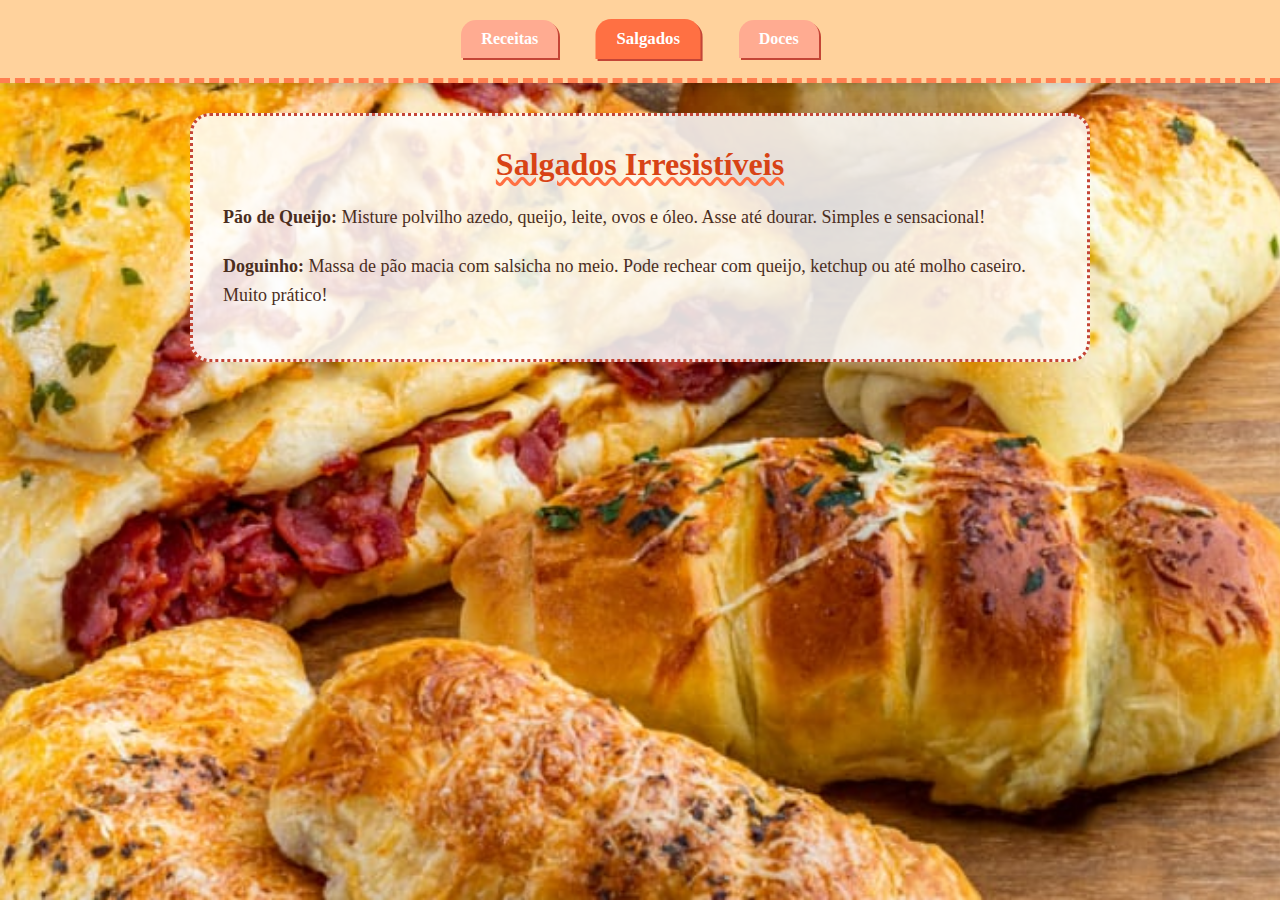
<file: index.html>
<!DOCTYPE html>
<html lang="pt-BR">
<head>
  <meta charset="UTF-8">
  <title>Salgados</title>
  <link rel="stylesheet" href="stily.css">
</head>
<body>
  <header>
    <nav>
      <a href="index.html">Receitas</a>
      <a class="active" href="salgados.html">Salgados</a>
      <a href="doces.html">Doces</a>
    </nav>
  </header>

  <main>
    <h1>Salgados Irresistíveis</h1>
    <p><strong>Pão de Queijo:</strong> Misture polvilho azedo, queijo, leite, ovos e óleo. Asse até dourar. Simples e sensacional!</p>
    <p><strong>Doguinho:</strong> Massa de pão macia com salsicha no meio. Pode rechear com queijo, ketchup ou até molho caseiro. Muito prático!</p>
  </main>
</body>
</html>
</file>
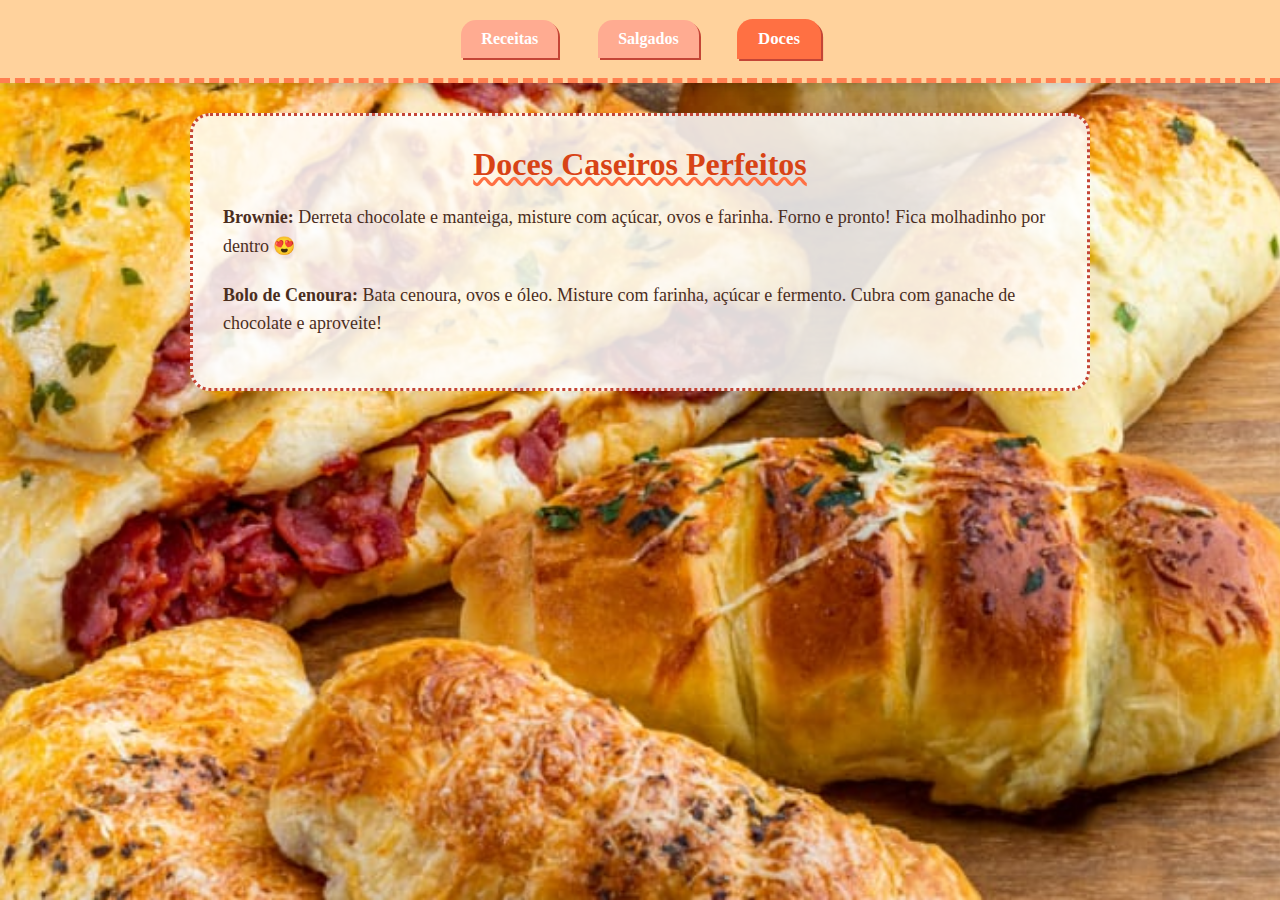
<file: doces.html>
<!DOCTYPE html>
<html lang="pt-BR">
<head>
  <meta charset="UTF-8">
  <title>Doces</title>
  <link rel="stylesheet" href="stily.css">
</head>
<body>
  <header>
    <nav>
      <a href="index.html">Receitas</a>
      <a href="salgados.html">Salgados</a>
      <a class="active" href="doces.html">Doces</a>
    </nav>
  </header>

  <main>
    <h1>Doces Caseiros Perfeitos</h1>
    <p><strong>Brownie:</strong> Derreta chocolate e manteiga, misture com açúcar, ovos e farinha. Forno e pronto! Fica molhadinho por dentro 😍</p>
    <p><strong>Bolo de Cenoura:</strong> Bata cenoura, ovos e óleo. Misture com farinha, açúcar e fermento. Cubra com ganache de chocolate e aproveite!</p>
  </main>
</body>
</html>
</file>
<file: stily.css>
* {
  margin: 0;
  padding: 0;
  box-sizing: border-box;
}

body {
  font-family: 'Comic Sans MS', cursive;
  background-color: #fff4e6;
  background-image: url('salgados.jpg'); 
  background-size: cover;
  color: #4b2e1e;
  min-height: 100vh;
  animation: aparecer 1s ease-in;
}


@keyframes aparecer {
  from { opacity: 0; transform: translateY(20px); }
  to { opacity: 1; transform: translateY(0); }
}


header {
  background-color: #ffd29c;
  padding: 20px;
  border-bottom: 5px dashed #ff7f50;
  box-shadow: 0 4px 10px rgba(0,0,0,0.2);
  position: sticky;
  top: 0;
  z-index: 100;
}

nav {
  display: flex;
  justify-content: center;
  gap: 40px;
}

nav a {
  text-decoration: none;
  background-color: #ffab91;
  color: #fff;
  padding: 10px 20px;
  border-radius: 15px 15px 0 0;
  font-weight: bold;
  box-shadow: 2px 2px 0 #c44536;
  transition: 0.3s;
}

nav a:hover,
nav a.active {
  background-color: #ff7043;
  transform: scale(1.05);
}


main {
  background-color: rgba(255, 255, 255, 0.85);
  margin: 30px auto;
  max-width: 900px;
  padding: 30px;
  border-radius: 20px;
  border: 3px dotted #c44536;
}

h1 {
  color: #d84315;
  font-size: 32px;
  margin-bottom: 20px;
  text-align: center;
  text-decoration: underline wavy #ff7043;
}

p {
  font-size: 18px;
  margin-bottom: 20px;
  line-height: 1.6;
}
</file>
